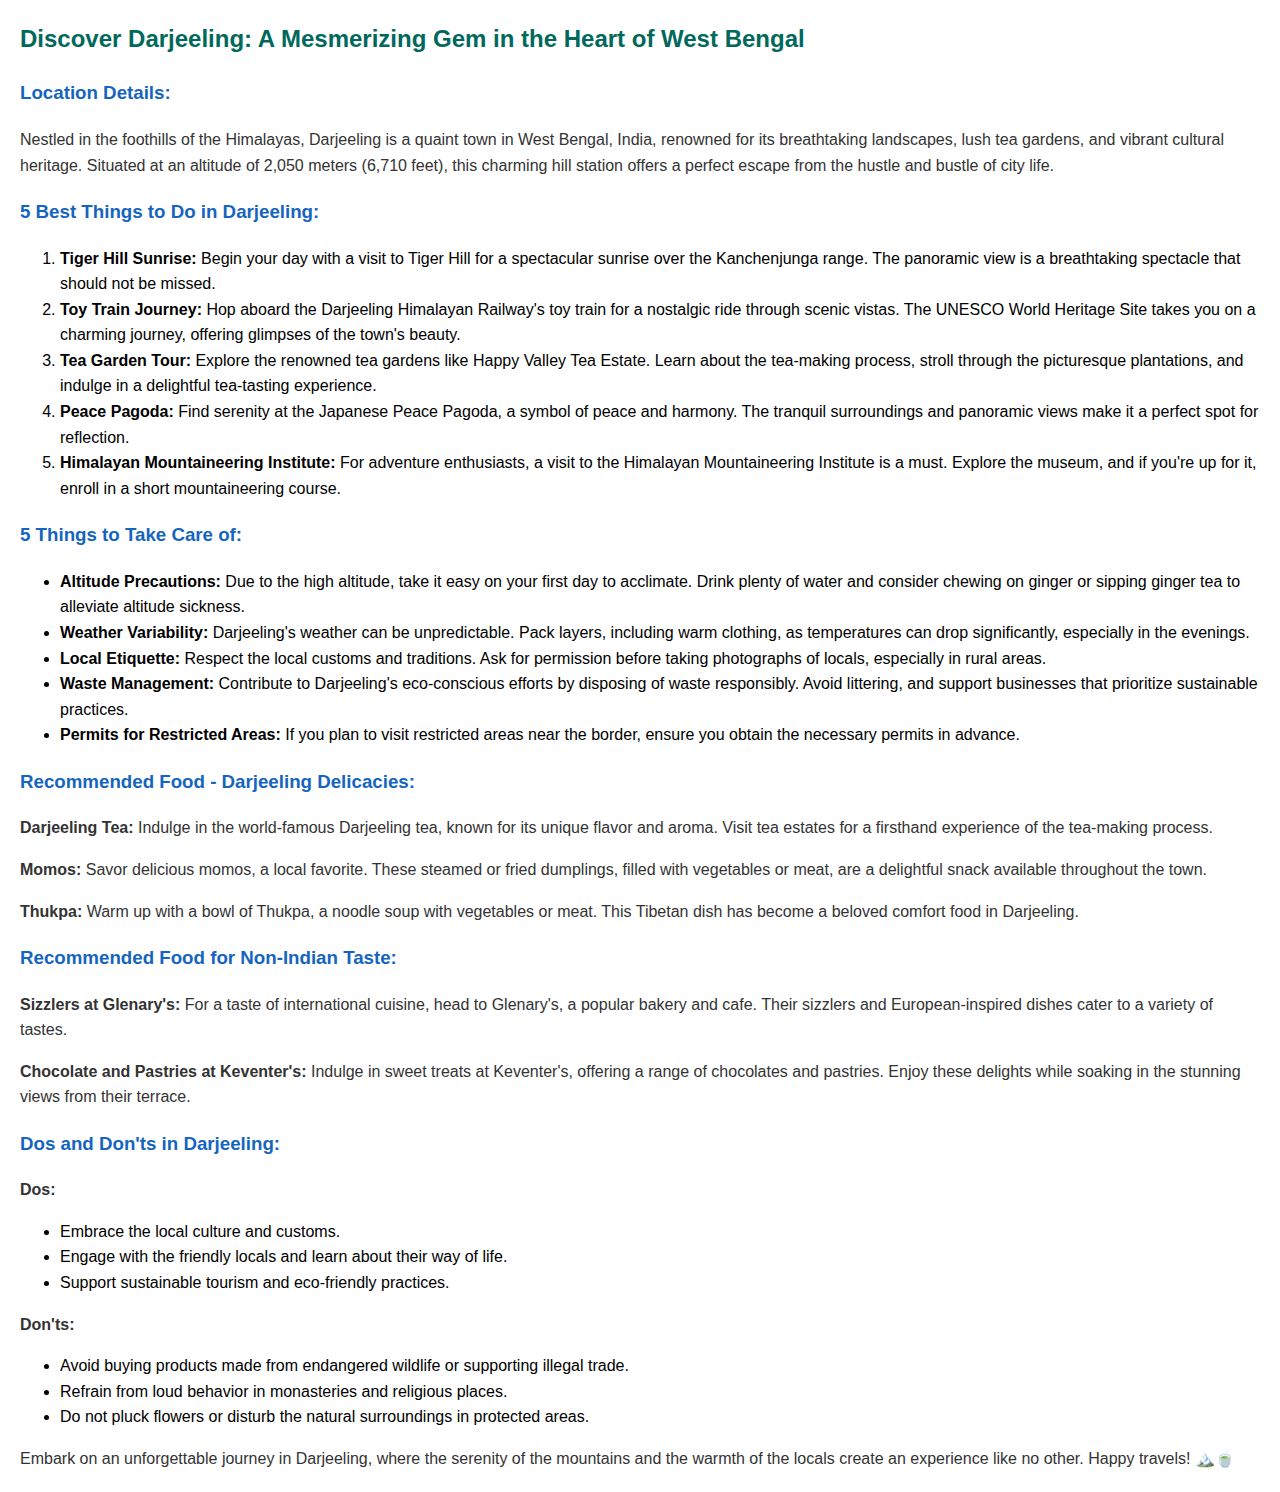
<file: supporting_pages/DiscoverDarjeeling.html>
<!DOCTYPE html>
<html lang="en">

<head>
    <meta charset="UTF-8">
    <meta name="viewport" content="width=device-width, initial-scale=1.0">
    <title>Discover Darjeeling: A Mesmerizing Gem in the Heart of West Bengal</title>
    <style>
        /* Add your custom styles here */
        body {
            font-family: 'Arial', sans-serif;
            line-height: 1.6;
            margin: 20px;
        }

        h2 {
            color: #00695c;
        }

        h3 {
            color: #1565c0;
        }

        p {
            color: #333;
        }

        /* Add more styles as needed */
    </style>
</head>

<body>

    <h2>Discover Darjeeling: A Mesmerizing Gem in the Heart of West Bengal</h2>

    <h3>Location Details:</h3>
    <p>Nestled in the foothills of the Himalayas, Darjeeling is a quaint town in West Bengal, India, renowned for its
        breathtaking landscapes, lush tea gardens, and vibrant cultural heritage. Situated at an altitude of 2,050
        meters (6,710 feet), this charming hill station offers a perfect escape from the hustle and bustle of city life.
    </p>

    <h3>5 Best Things to Do in Darjeeling:</h3>
    <ol>
        <li><strong>Tiger Hill Sunrise:</strong> Begin your day with a visit to Tiger Hill for a spectacular sunrise
            over the Kanchenjunga range. The panoramic view is a breathtaking spectacle that should not be missed.</li>
        <li><strong>Toy Train Journey:</strong> Hop aboard the Darjeeling Himalayan Railway's toy train for a nostalgic
            ride through scenic vistas. The UNESCO World Heritage Site takes you on a charming journey, offering
            glimpses of the town's beauty.</li>
        <li><strong>Tea Garden Tour:</strong> Explore the renowned tea gardens like Happy Valley Tea Estate. Learn about
            the tea-making process, stroll through the picturesque plantations, and indulge in a delightful tea-tasting
            experience.</li>
        <li><strong>Peace Pagoda:</strong> Find serenity at the Japanese Peace Pagoda, a symbol of peace and harmony.
            The tranquil surroundings and panoramic views make it a perfect spot for reflection.</li>
        <li><strong>Himalayan Mountaineering Institute:</strong> For adventure enthusiasts, a visit to the Himalayan
            Mountaineering Institute is a must. Explore the museum, and if you're up for it, enroll in a short
            mountaineering course.</li>
    </ol>

    <h3>5 Things to Take Care of:</h3>
    <ul>
        <li><strong>Altitude Precautions:</strong> Due to the high altitude, take it easy on your first day to
            acclimate. Drink plenty of water and consider chewing on ginger or sipping ginger tea to alleviate altitude
            sickness.</li>
        <li><strong>Weather Variability:</strong> Darjeeling's weather can be unpredictable. Pack layers, including warm
            clothing, as temperatures can drop significantly, especially in the evenings.</li>
        <li><strong>Local Etiquette:</strong> Respect the local customs and traditions. Ask for permission before taking
            photographs of locals, especially in rural areas.</li>
        <li><strong>Waste Management:</strong> Contribute to Darjeeling's eco-conscious efforts by disposing of waste
            responsibly. Avoid littering, and support businesses that prioritize sustainable practices.</li>
        <li><strong>Permits for Restricted Areas:</strong> If you plan to visit restricted areas near the border, ensure
            you obtain the necessary permits in advance.</li>
    </ul>

    <h3>Recommended Food - Darjeeling Delicacies:</h3>
    <p><strong>Darjeeling Tea:</strong> Indulge in the world-famous Darjeeling tea, known for its unique flavor and
        aroma. Visit tea estates for a firsthand experience of the tea-making process.</p>
    <p><strong>Momos:</strong> Savor delicious momos, a local favorite. These steamed or fried dumplings, filled with
        vegetables or meat, are a delightful snack available throughout the town.</p>
    <p><strong>Thukpa:</strong> Warm up with a bowl of Thukpa, a noodle soup with vegetables or meat. This Tibetan dish
        has become a beloved comfort food in Darjeeling.</p>

    <h3>Recommended Food for Non-Indian Taste:</h3>
    <p><strong>Sizzlers at Glenary's:</strong> For a taste of international cuisine, head to Glenary's, a popular bakery
        and cafe. Their sizzlers and European-inspired dishes cater to a variety of tastes.</p>
    <p><strong>Chocolate and Pastries at Keventer's:</strong> Indulge in sweet treats at Keventer's, offering a range of
        chocolates and pastries. Enjoy these delights while soaking in the stunning views from their terrace.</p>

    <h3>Dos and Don'ts in Darjeeling:</h3>
    <p><strong>Dos:</strong></p>
    <ul>
        <li>Embrace the local culture and customs.</li>
        <li>Engage with the friendly locals and learn about their way of life.</li>
        <li>Support sustainable tourism and eco-friendly practices.</li>
    </ul>

    <p><strong>Don'ts:</strong></p>
    <ul>
        <li>Avoid buying products made from endangered wildlife or supporting illegal trade.</li>
        <li>Refrain from loud behavior in monasteries and religious places.</li>
        <li>Do not pluck flowers or disturb the natural surroundings in protected areas.</li>
    </ul>

    <p>Embark on an unforgettable journey in Darjeeling, where the serenity of the mountains and the warmth of the
        locals create an experience like no other. Happy travels! 🏔️🍵</p>

</body>

</html>
</file>
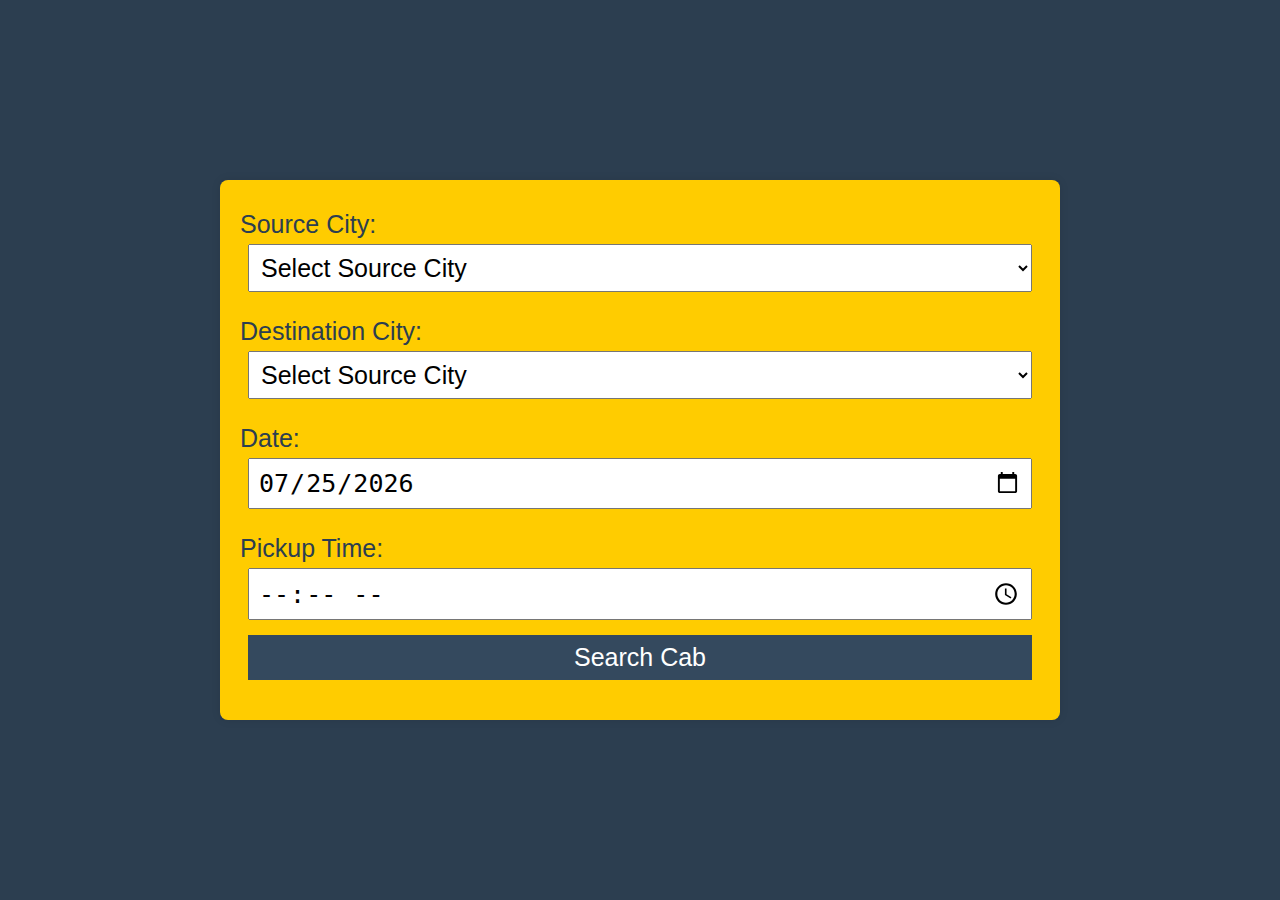
<file: widget/booking_Widget_1.html>
<!DOCTYPE html>
<html lang="en">

<head>
    <meta charset="UTF-8">
    <meta name="viewport" content="width=device-width, initial-scale=1.0">
    <meta name="viewport" content="width=device-width, initial-scale=1.0">
    <title>Cab Booking Widget</title>
    <link rel="stylesheet" type="text/css" href="cab-widget.css">
</head>

<body>
    <script src="cab-widget.js"></script>
    <div class="widget-container" id="booking-widget">
        <label class="widget-lable" for="source">Source City:</label>
        <select class="widget-dropdowns" id="source" onchange="updateDropdownOptions()">
            <option value="" selected disabled>Select Source City</option>
            <option value="Mumbai">Mumbai, Maharashtra</option>
            <option value="Pune">Pune, Maharashtra</option>
            <option value="Nagpur">Nagpur, Maharashtra</option>
            <option value="Thane">Thane, Maharashtra</option>
            <option value="Nashik">Nashik, Maharashtra</option>
            <option value="Aurangabad">Aurangabad, Maharashtra</option>
            <option value="Solapur">Solapur, Maharashtra</option>
            <option value="Amravati">Amravati, Maharashtra</option>
            <option value="Navi Mumbai">Navi Mumbai, Maharashtra</option>
            <option value="Kolhapur">Kolhapur, Maharashtra</option>
            <option value="Akola">Akola, Maharashtra</option>
            <option value="Nanded">Nanded, Maharashtra</option>


            <!-- <option value="Jalgaon">Jalgaon, Maharashtra</option>
            <option value="Latur">Latur, Maharashtra</option>
            <option value="Ahmednagar">Ahmednagar, Maharashtra</option>
            <option value="Chandrapur">Chandrapur, Maharashtra</option>
            <option value="Parbhani">Parbhani, Maharashtra</option>
            <option value="Satara">Satara, Maharashtra</option>
            <option value="Dhule">Dhule, Maharashtra</option>
            <option value="Jalna">Jalna, Maharashtra</option>
            <option value="Bhiwandi">Bhiwandi, Maharashtra</option>
            <option value="Wardha">Wardha, Maharashtra</option>
            <option value="Kolad">Kolad, Maharashtra</option>
            <option value="Alibaug">Alibaug, Maharashtra</option>
            <option value="Lonavala">Lonavala, Maharashtra</option>
            <option value="Ratnagiri">Ratnagiri, Maharashtra</option>
            <option value="Sangli">Sangli, Maharashtra</option>
            <option value="Osmanabad">Osmanabad, Maharashtra</option>
            <option value="Palghar">Palghar, Maharashtra</option>
            <option value="Beed">Beed, Maharashtra</option>
            <option value="Karad">Karad, Maharashtra</option>
            <option value="Yavatmal">Yavatmal, Maharashtra</option>
            <option value="Panvel">Panvel, Maharashtra</option>
            <option value="Buldhana">Buldhana, Maharashtra</option>
            <option value="Aurangabad">Aurangabad, Maharashtra</option>
            <option value="Dhule">Dhule, Maharashtra</option>
            <option value="Ichalkaranji">Ichalkaranji, Maharashtra</option>
            <option value="Hingoli">Hingoli, Maharashtra</option>
            <option value="Nandurbar">Nandurbar, Maharashtra</option>
            <option value="Gondia">Gondia, Maharashtra</option>
            <option value="Gadchiroli">Gadchiroli, Maharashtra</option>
            <option value="Washim">Washim, Maharashtra</option>
            <option value="Wardha">Wardha, Maharashtra</option>
            <option value="Jalgaon Jamod">Jalgaon Jamod, Maharashtra</option>
            <option value="Pusad">Pusad, Maharashtra</option>
            <option value="Manmad">Manmad, Maharashtra</option>
            <option value="Udgir">Udgir, Maharashtra</option>
            <option value="Kalyan-Dombivali">Kalyan-Dombivali, Maharashtra</option>
            <option value="Bhusawal">Bhusawal, Maharashtra</option>
            <option value="Vasai-Virar">Vasai-Virar, Maharashtra</option> -->
        </select>


        <label class="widget-lable" for="destination">Destination City:</label>
        <select class="widget-dropdowns" id="destination" onchange="updateDropdownOptions()">
            <option value="" selected disabled>Select Source City</option>
            <option value="Mumbai">Mumbai, Maharashtra</option>
            <option value="Pune">Pune, Maharashtra</option>
            <option value="Nagpur">Nagpur, Maharashtra</option>
            <option value="Thane">Thane, Maharashtra</option>
            <option value="Nashik">Nashik, Maharashtra</option>
            <option value="Aurangabad">Aurangabad, Maharashtra</option>
            <option value="Solapur">Solapur, Maharashtra</option>
            <option value="Amravati">Amravati, Maharashtra</option>
            <option value="Navi Mumbai">Navi Mumbai, Maharashtra</option>
            <option value="Kolhapur">Kolhapur, Maharashtra</option>
            <option value="Akola">Akola, Maharashtra</option>
            <option value="Nanded">Nanded, Maharashtra</option>

            <!-- <option value="Jalgaon">Jalgaon, Maharashtra</option>
            <option value="Latur">Latur, Maharashtra</option>
            <option value="Ahmednagar">Ahmednagar, Maharashtra</option>
            <option value="Chandrapur">Chandrapur, Maharashtra</option>
            <option value="Parbhani">Parbhani, Maharashtra</option>
            <option value="Satara">Satara, Maharashtra</option>
            <option value="Dhule">Dhule, Maharashtra</option>
            <option value="Jalna">Jalna, Maharashtra</option>
            <option value="Bhiwandi">Bhiwandi, Maharashtra</option>
            <option value="Wardha">Wardha, Maharashtra</option>
            <option value="Kolad">Kolad, Maharashtra</option>
            <option value="Alibaug">Alibaug, Maharashtra</option>
            <option value="Lonavala">Lonavala, Maharashtra</option>
            <option value="Ratnagiri">Ratnagiri, Maharashtra</option>
            <option value="Sangli">Sangli, Maharashtra</option>
            <option value="Osmanabad">Osmanabad, Maharashtra</option>
            <option value="Palghar">Palghar, Maharashtra</option>
            <option value="Beed">Beed, Maharashtra</option>
            <option value="Karad">Karad, Maharashtra</option>
            <option value="Yavatmal">Yavatmal, Maharashtra</option>
            <option value="Panvel">Panvel, Maharashtra</option>
            <option value="Buldhana">Buldhana, Maharashtra</option>
            <option value="Aurangabad">Aurangabad, Maharashtra</option>
            <option value="Dhule">Dhule, Maharashtra</option>
            <option value="Ichalkaranji">Ichalkaranji, Maharashtra</option>
            <option value="Hingoli">Hingoli, Maharashtra</option>
            <option value="Nandurbar">Nandurbar, Maharashtra</option>
            <option value="Gondia">Gondia, Maharashtra</option>
            <option value="Gadchiroli">Gadchiroli, Maharashtra</option>
            <option value="Washim">Washim, Maharashtra</option>
            <option value="Wardha">Wardha, Maharashtra</option>
            <option value="Jalgaon Jamod">Jalgaon Jamod, Maharashtra</option>
            <option value="Pusad">Pusad, Maharashtra</option>
            <option value="Manmad">Manmad, Maharashtra</option>
            <option value="Udgir">Udgir, Maharashtra</option>
            <option value="Kalyan-Dombivali">Kalyan-Dombivali, Maharashtra</option>
            <option value="Bhusawal">Bhusawal, Maharashtra</option>
            <option value="Vasai-Virar">Vasai-Virar, Maharashtra</option> -->
        </select>
        <label class="widget-lable" for="date">Date:</label>
        <input class="widget-dropdowns" type="date" id="date" onchange="handleDateChange()">
        <label class=" widget-dropdowns" class="widget-label" for="time">Pickup Time:</label>
        <input type="time" id="time">
        <button class="search-cab-button" onclick="searchCab()">Search Cab</button>
        <div id="error-message" class="error-message"></div>
        <div id="loader">Loading...</div>
        <div id="cab-list-container">
            <h2 style="background-color: #ffcc00; padding: 10px; color: #2c3e50; font-size: 55px;">
                Cab Options
                <span id="close-icon" onclick="closeCabOptions()"
                    style="cursor: pointer; position: relative; top: 0; right: -105px;">✖</span>
            </h2>
            <table id="cab-list">
                <thead>
                    <tr>
                        <th>Trip Details</th>
                        <th>Car Name</th>
                        <th>Price per km</th>
                        <th>Total Distance</th>
                        <th>Total Price</th>
                        <th>Action</th>
                    </tr>
                </thead>
                <tbody id="cab-list-body"></tbody>
            </table>
        </div>
    </div>
</body>

</html>
</file>
<file: widget/cab-widget.css>
body {
    font-family: 'Arial', sans-serif;
    background-color: #2c3e50;
    color: #fff;
    margin: 0;
    display: flex;
    align-items: center;
    justify-content: center;
    height: 100vh;
    font-size: 16px;
    flex-direction: column;
}

/* Media query for smaller screens */
@media (max-width: 600px) {
    body {
        font-size: 16px;
    }

    /* Add more styles for smaller screens as needed */
}


.widget-container {
    background-color: #ffcc00;
    border-radius: 8px;
    padding: 20px;
    box-shadow: 0 0 10px rgba(0, 0, 0, 0.1);
    width: 800px;
    text-align: center;
    transition: transform 0.3s ease-in-out;
    position: relative;
    /* Add position relative */
    height: auto;
    /* or adjust to an appropriate value */
    /* overflow-y: auto; */
    /* Add this to enable vertical scrolling if needed */
}

.widget-container.error {
    transform: scale(1.05);
}

label {
    display: block;
    margin: 10px 0 5px;
    color: #2c3e50;
}

select,
input[type="date"],
input[type="time"],
button {
    /* max-width: 100%; */
    width: calc(100% - 16px);
    padding: 8px;
    margin-bottom: 15px;
    font-size: 25px;
    box-sizing: border-box;
}

button {
    background-color: #34495e;
    color: #fff;
    border: none;
    cursor: pointer;
    transition: background-color 0.3s ease-in-out;
}

button:hover {
    background-color: #2c3e50;
}

.error-message {
    color: #c0392b;
    margin-top: 5px;
    font-size: 12px;
}

#cab-list-container {
    margin-top: 20px;
    text-align: center;
    display: none;
    /* Hide the cab list by default */
}

#cab-list {
    width: 100%;
    border-collapse: collapse;
    margin-top: 10px;
    background-color: #fff;
    color: #2c3e50;
    border: #000000;
}

#cab-list th,
#cab-list td {
    border: 1px solid #ddd;
    padding: 8px;
}

#cab-list th {
    background-color: #ffcc00;
}

#cab-list button {
    background-color: #27ae60;
    color: #fff;
    border: none;
    padding: 5px 10px;
    cursor: pointer;
    transition: background-color 0.3s ease-in-out;
}

#cab-list button:hover {
    background-color: #219d54;
}

#loader {
    display: none;
    font-size: 40px;
    color: #000000;
}

.loading {
    filter: blur(2px);
    pointer-events: none;
}

.tab-container {
    display: flex;
    justify-content: space-around;
    margin-bottom: 20px;
}

.tab {
    padding: 10px;
    cursor: pointer;
    border-radius: 5px 5px 0 0;
    background-color: #2c3e50;
    color: #fff;
}

.tab.active {
    background-color: #34495e;
}

#toggle-btn-container {
    display: flex;
    justify-content: space-around;
    margin-bottom: 10px;
}

.toggle-btn {
    padding: 20px;
    cursor: pointer;
    border-radius: 15px 15px 0 0;
    background-color: #2c3e50;
    color: #fff;
    flex-grow: 1;
}

.toggle-btn.active {
    background-color: #000000;
    color: #ffcc00;
    /* Change text color for better visibility */
}

.widget-lable {
    font-size: 25px;
    text-align: left;
    margin-bottom: 5px;
    /* Adjust the margin as needed */

}

.widget-dropdowns {
    font-size: 25px;
    text-align: left;

}

.search-cab-button {
    font-size: 25px;
}

.widget-dropdowns[type="date"] {
    font-size: 25px;
    /* Adjust the font size as needed */
    text-align: left;
    width: calc(100% - 16px);
    /* Adjust the width as needed */
}
</file>
